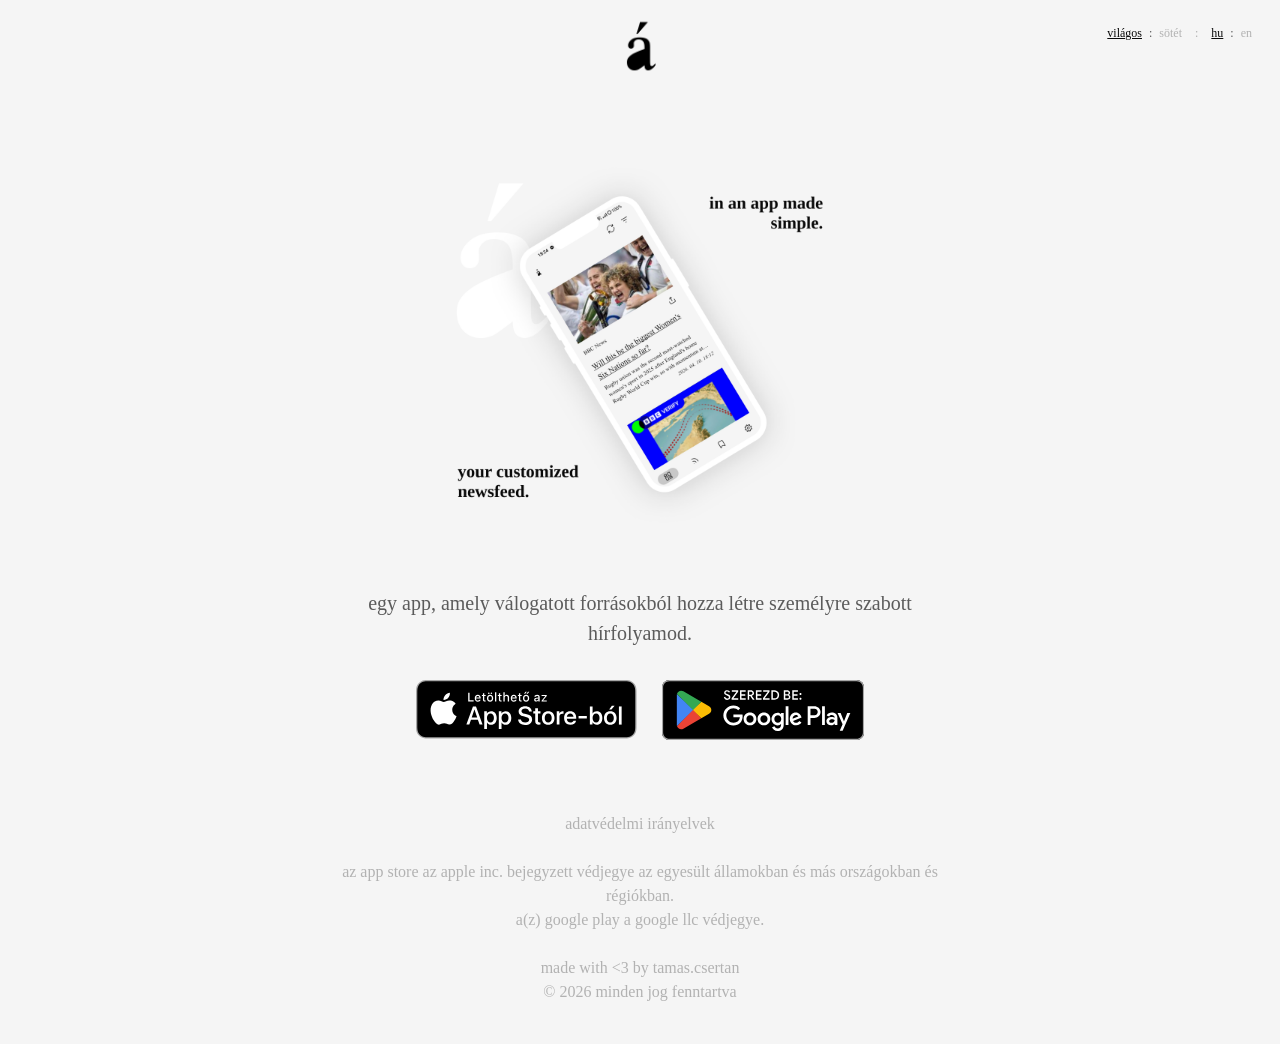
<file: index.html>
<!DOCTYPE html>
<html lang="en">

<head>
    <meta charset="UTF-8">
    <meta name="viewport" content="width=device-width, initial-scale=1.0">
    <title>fáma</title>
    <meta name="description" content="really simple app presenting tailored news feeds from curated sources.">
    <meta name="keywords" content="fáma, news, feed, rss, app, ios, android">
    <meta name="author" content="tamas.csertan">

    <meta property="og:title" content="fáma">
    <meta property="og:description" content="really simple app presenting tailored news feeds from curated sources.">
    <meta property="og:type" content="website">
    <meta property="og:image" content="assets/feature_image.png">

    <meta name="twitter:card" content="summary_large_image">
    <meta name="twitter:title" content="fáma">
    <meta name="twitter:description" content="really simple app presenting tailored news feeds from curated sources.">
    <meta name="twitter:image" content="assets/feature_image.png">

    <link rel="icon" type="image/png" href="assets/icon_2x.png">
    <link rel="stylesheet" href="style.css">
</head>

<body>
    <div class="top-controls">
        <span class="theme-switcher">
            <a onclick="setTheme('light')" class="switch-light lang-en">light</a>
            <a onclick="setTheme('light')" class="switch-light lang-hu">világos</a> :
            <a onclick="setTheme('dark')" class="switch-dark lang-en">dark</a>
            <a onclick="setTheme('dark')" class="switch-dark lang-hu">sötét</a>
        </span>
        &nbsp;&nbsp;:&nbsp;&nbsp;
        <span class="lang-switcher">
            <a onclick="setLang('hu')" class="switch-hu">hu</a> :
            <a onclick="setLang('en')" class="switch-en">en</a>
        </span>
    </div>

    <div class="container">
        <img src="assets/icon_2x.png" alt="fáma logo" class="logo logo-light" onerror="this.style.display='none'">
        <img src="assets/icon_white_2x.png" alt="fáma logo" class="logo logo-dark" onerror="this.style.display='none'">

        <img src="assets/feature_image.png" alt="fáma app hero image" class="hero" onerror="this.style.display='none'">

        <p class="lang-en">really simple app presenting tailored news feeds from curated sources.</p>
        <p class="lang-hu">egy app, amely válogatott forrásokból hozza létre személyre szabott
            hírfolyamod.</p>

        <div class="store-links">
            <a href="https://apps.apple.com/us/app/f%C3%A1ma/id6762371603" class="lang-en">
                <img src="assets/Download_on_the_App_Store_Badge_US-UK_RGB_blk_092917.svg"
                    alt="download on the app store" style="height: 60px;">
            </a>
            <a href="https://apps.apple.com/hu/app/f%C3%A1ma/id6762371603" class="lang-hu">
                <img src="assets/Download_on_the_App_Store_Badge_HU_RGB_blk_120823.svg" alt="letöltés az app store-ból"
                    style="height: 60px;">
            </a>
            <a href="https://play.google.com/store/apps/details?id=hu.famaapp.fama" class="lang-en">
                <img src="assets/GetItOnGooglePlay_Badge_Web_color_English.svg" alt="get it on google play"
                    style="height: 60px;">
            </a>
            <a href="https://play.google.com/store/apps/details?id=hu.famaapp.fama" class="lang-hu">
                <img src="assets/GetItOnGooglePlay_Badge_Web_color_Hungarian.svg" alt="szerezd meg a google play-en"
                    style="height: 60px;">
            </a>
        </div>

        <div class="status-line">
            <a href="privacy.html" class="lang-en">privacy policy</a>
            <a href="privacy.html" class="lang-hu">adatvédelmi irányelvek</a>
            <br><br>
            <span class="lang-en">app store is a trademark of apple inc., registered in the u.s. and other countries and
                regions.<br>google play is a trademark of google llc.<br><br>made with &lt;3 by <a
                    href="https://tamascsertan.com" target="_blank">tamas.csertan</a> <br> &copy; 2026 all rights
                reserved</span>
            <span class="lang-hu">az app store az apple inc. bejegyzett védjegye az egyesült államokban és más
                országokban és régiókban.<br>a(z) google play a google llc védjegye.<br><br>made with &lt;3 by <a
                    href="https://tamascsertan.com" target="_blank">tamas.csertan</a> <br> &copy; 2026 minden jog
                fenntartva</span>
        </div>
    </div>
    <script src="script.js"></script>
</body>

</html>
</file>
<file: style.css>
:root {
    --fama-black: #0A0A0A;
    --fama-dark-grey: #5b5b5b;
    --fama-light-grey: #b2b2b2;
    --fama-white: #F5F5F5;
}

body.dark {
    --fama-black: #F5F5F5;
    --fama-dark-grey: #b2b2b2;
    --fama-light-grey: #5b5b5b;
    --fama-white: #0A0A0A;
}

body {
    font-family: 'Times New Roman', Times, serif;
    background-color: var(--fama-white);
    color: var(--fama-black);
    font-size: 1.25rem;
    font-weight: normal;
    text-transform: lowercase;
    margin: 0;
    padding: 1rem;
    display: flex;
    flex-direction: column;
    align-items: center;
    justify-content: center;
    min-height: 100vh;
    box-sizing: border-box;
    text-align: center;
    -webkit-font-smoothing: antialiased;
    -moz-osx-font-smoothing: grayscale;
    text-rendering: optimizeLegibility;
}

* {
    font-weight: normal !important;
}

h1,
h2,
h3,
h4,
h5,
h6 {
    font-size: 2rem;
    margin: 1rem 0;
    color: var(--fama-black);
}

p,
li,
span,
div {
    font-size: 1.25rem;
    line-height: 1.5;
    color: var(--fama-dark-grey);
    max-width: 600px;
    margin: 0 auto 1.5rem auto;
}

a {
    color: var(--fama-black);
    text-decoration: none;
}

a:hover {
    text-decoration: underline;
}

a:active {
    text-decoration: underline;
}

.status-line {
    font-size: 1rem;
    color: var(--fama-light-grey);
    margin-top: 4rem;
}

.status-line span,
.status-line a {
    font-size: inherit;
    color: inherit;
    margin: 0;
}

.logo {
    height: 60px;
    max-width: 100%;
    margin: 0 auto 2rem auto;
    display: block;
}

.logo-dark {
    display: none;
}

body.dark .logo-light {
    display: none;
}

body.dark .logo-dark {
    display: block;
}

.hero {
    width: auto;
    max-height: 40vh;
    border-radius: 8px;
    margin: 3.5rem 0.5rem;
}

.container {
    max-width: 800px;
    width: 100%;
    margin: 0 auto;
}

.store-links {
    display: flex;
    flex-wrap: wrap;
    gap: 1.5rem;
    justify-content: center;
    margin: 2rem auto;
}

body.hu .lang-en {
    display: none !important;
}

body.en .lang-hu {
    display: none !important;
}

.top-controls {
    position: absolute;
    top: 1.5rem;
    right: 1.5rem;
    font-size: 0.75rem;
    color: var(--fama-light-grey);
}

.top-controls span,
.top-controls a {
    font-size: inherit;
    margin: 0;
}

.top-controls a {
    color: var(--fama-light-grey);
    cursor: pointer;
    margin: 0 0.25rem;
}

body.hu .top-controls .switch-hu {
    color: var(--fama-black);
    text-decoration: underline;
}

body.en .top-controls .switch-en {
    color: var(--fama-black);
    text-decoration: underline;
}

body.light .top-controls .switch-light {
    color: var(--fama-black);
    text-decoration: underline;
}

body.dark .top-controls .switch-dark {
    color: var(--fama-black);
    text-decoration: underline;
}
</file>
